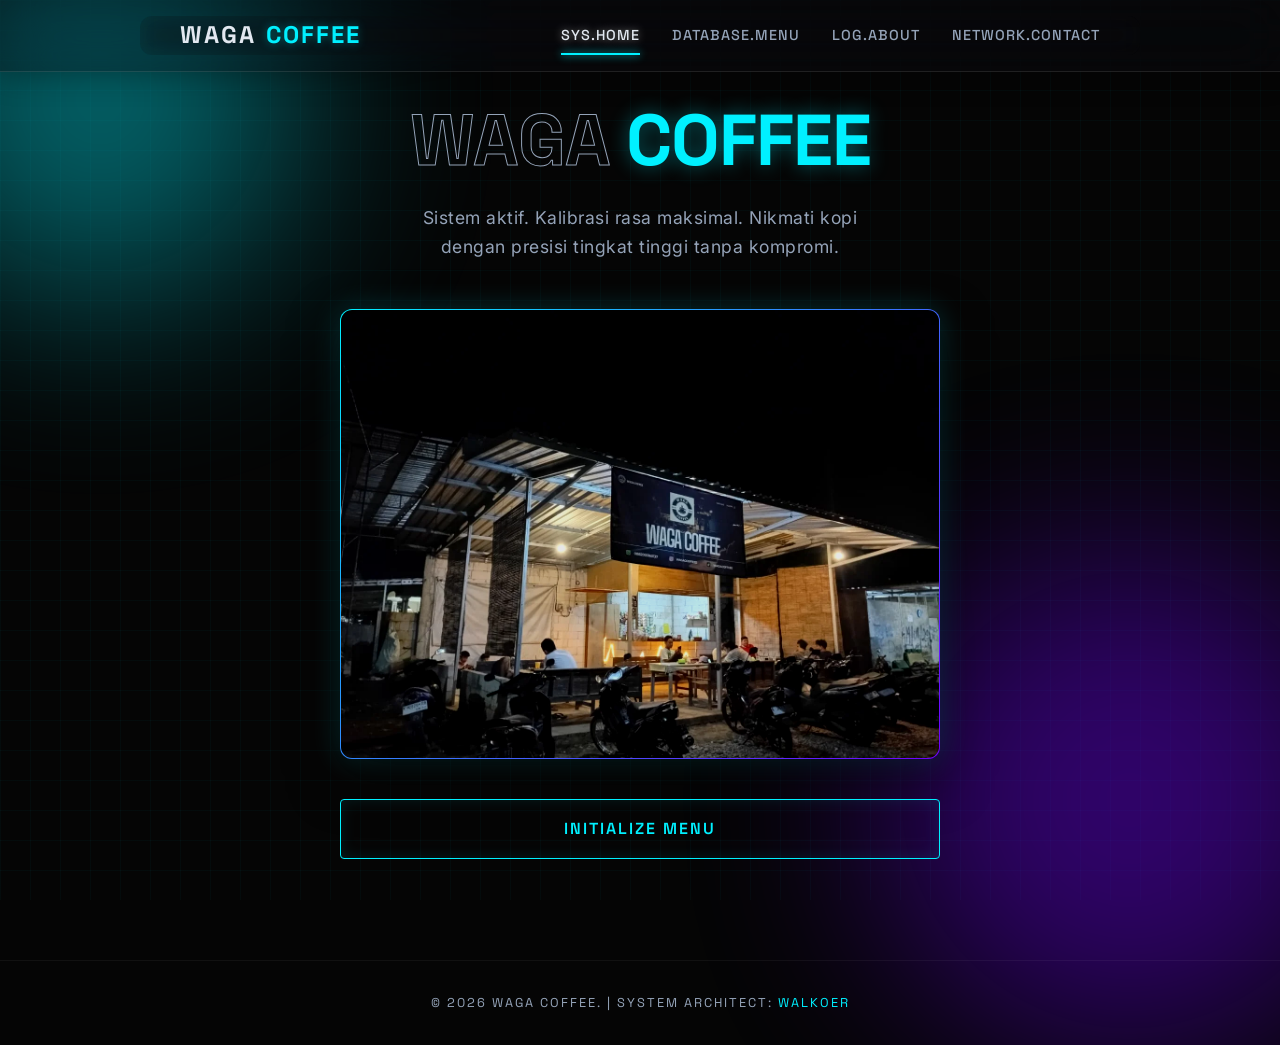
<file: index.html>
<!DOCTYPE html>
<html lang="id">
<head>
    <meta charset="UTF-8">
    <meta name="viewport" content="width=device-width, initial-scale=1.0">
    <title>WAGA COFFEE | SYS.INIT</title>
    <!-- Preconnect for fonts -->
    <link rel="preconnect" href="https://fonts.googleapis.com">
    <link rel="preconnect" href="https://fonts.gstatic.com" crossorigin>
    <link rel="stylesheet" href="style.css">
</head>

<body>
    <!-- Ambient Glow Orbs -->
    <div class="glow-orb cyan"></div>
    <div class="glow-orb purple"></div>

    <!-- Header/Navbar -->
    <header class="navbar">
        <div class="container">
            <div class="logo">WAGA<span>COFFEE</span></div>
            <div class="menu-toggle" id="mobile-menu">
                <span class="bar"></span>
                <span class="bar"></span>
                <span class="bar"></span>
            </div>
            <nav class="nav-links">
                <a href="index.html" class="active">Sys.Home</a>
                <a href="menu.html">Database.Menu</a>
                <a href="tentang.html">Log.About</a>
                <a href="kontak.html">Network.Contact</a>
            </nav>
        </div>
    </header>

    <!-- Hero Section -->
    <section class="hero-section">
        <div class="hero-container">
            <h1>
                <span class="outline">WAGA</span>
                <span class="glow">COFFEE</span>
            </h1>
            <p>Sistem aktif. Kalibrasi rasa maksimal. Nikmati kopi dengan presisi tingkat tinggi tanpa kompromi.</p>
            
            <div class="hero-image">
                <img src="WAGA-COFFE.webp" alt="Waga Kopi">
            </div>
            
            <div style="margin-top: 40px; display: flex; gap: 20px; justify-content: center;">
                <a href="menu.html" class="btn">Initialize Menu</a>
            </div>
        </div>
    </section>

    <footer class="footer">
        &copy; 2026 WAGA COFFEE. | SYSTEM ARCHITECT: <span>WALKOER</span>
    </footer>

    <script src="script.js"></script>
</body>
</html>
</file>
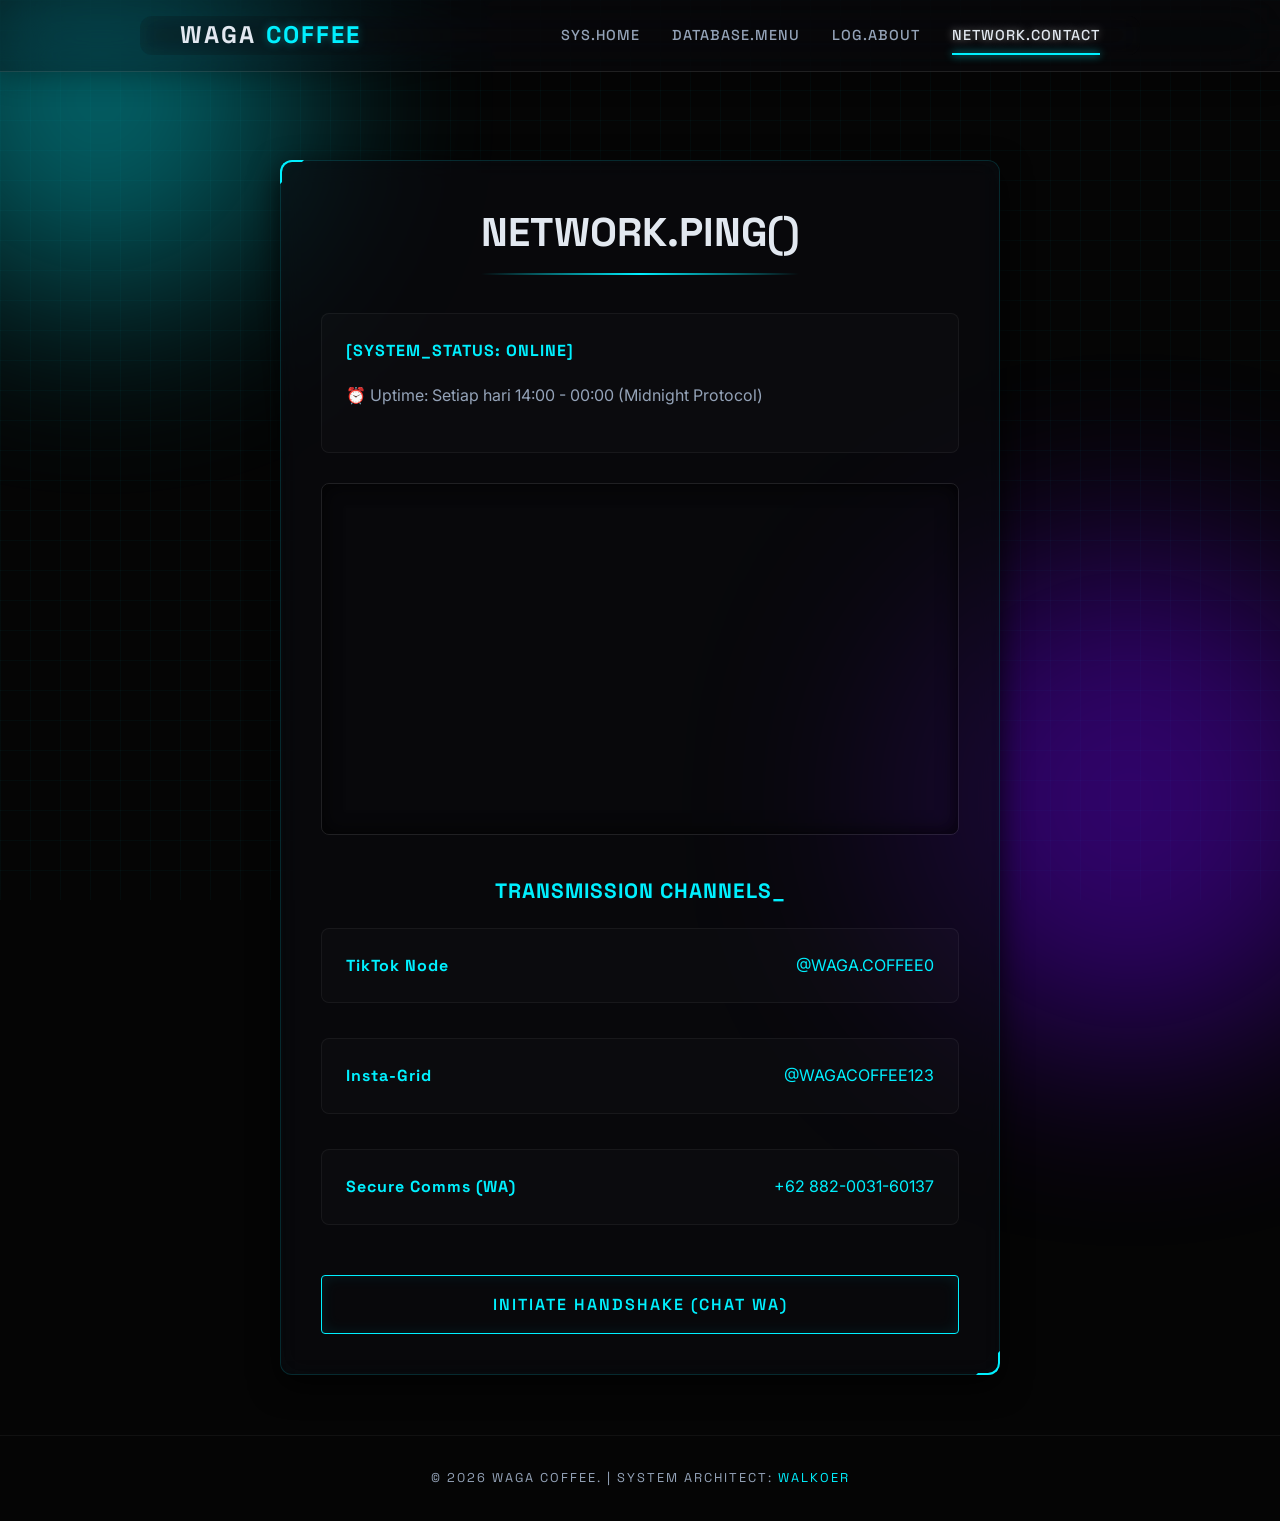
<file: kontak.html>
<!DOCTYPE html>
<html lang="id">
<head>
    <meta charset="UTF-8">
    <meta name="viewport" content="width=device-width, initial-scale=1.0">
    <title>Network Contact | WAGA COFFEE</title>
    <link rel="preconnect" href="https://fonts.googleapis.com">
    <link rel="preconnect" href="https://fonts.gstatic.com" crossorigin>
    <link rel="stylesheet" href="style.css">
</head>
<body>
    <!-- Ambient Glow Orbs -->
    <div class="glow-orb cyan"></div>
    <div class="glow-orb purple"></div>

    <!-- Header/Navbar -->
    <header class="navbar">
        <div class="container">
            <div class="logo">WAGA<span>COFFEE</span></div>
            <div class="menu-toggle" id="mobile-menu">
                <span class="bar"></span>
                <span class="bar"></span>
                <span class="bar"></span>
            </div>
            <nav class="nav-links">
                <a href="index.html">Sys.Home</a>
                <a href="menu.html">Database.Menu</a>
                <a href="tentang.html">Log.About</a>
                <a href="kontak.html" class="active">Network.Contact</a>
            </nav>
        </div>
    </header>

    <!-- Kontak Section -->
    <section class="content-section">
        <div class="container text-content">
            <h2 class="glitch-title">Network.Ping()</h2>
            
            <div class="info-box" style="text-align: center;">
                <p><strong>[SYSTEM_STATUS: ONLINE]</strong></p>
                <p style="margin-top: 10px;">⏰ Uptime: Setiap hari 14:00 - 00:00 (Midnight Protocol)</p>
            </div>

            <!-- Google Maps Embed -->
            <div class="map-container">
                <iframe 
                    src="https://maps.google.com/maps?q=-6.732222,110.839306&z=17&output=embed" 
                    allowfullscreen="" 
                    loading="lazy">
                </iframe>
            </div>

            <h3 style="text-align: center; margin-top: 40px;">Transmission Channels_</h3>
            
            <div style="display: flex; flex-direction: column; gap: 15px; margin-top: 20px;">
                <div class="info-item" style="display: flex; justify-content: space-between; align-items: center;">
                    <p style="margin: 0;"><strong>TikTok Node</strong></p>
                    <p style="margin: 0; color: var(--primary-color);">@WAGA.COFFEE0</p>
                </div>
                
                <div class="info-item" style="display: flex; justify-content: space-between; align-items: center;">
                    <p style="margin: 0;"><strong>Insta-Grid</strong></p>
                    <p style="margin: 0; color: var(--primary-color);">@WAGACOFFEE123</p>
                </div>
                
                <div class="info-item" style="display: flex; justify-content: space-between; align-items: center;">
                    <p style="margin: 0;"><strong>Secure Comms (WA)</strong></p>
                    <p style="margin: 0; color: var(--primary-color);">+62 882-0031-60137</p>
                </div>
            </div>
            
            <div style="margin-top: 30px;">
                <a href="https://wa.me/62882003160137" target="_blank" class="btn">Initiate Handshake (Chat WA)</a>
            </div>
        </div>
    </section>

    <footer class="footer">
        &copy; 2026 WAGA COFFEE. | SYSTEM ARCHITECT: <span>WALKOER</span>
    </footer>

    <script src="script.js"></script>
</body>
</html>
</file>
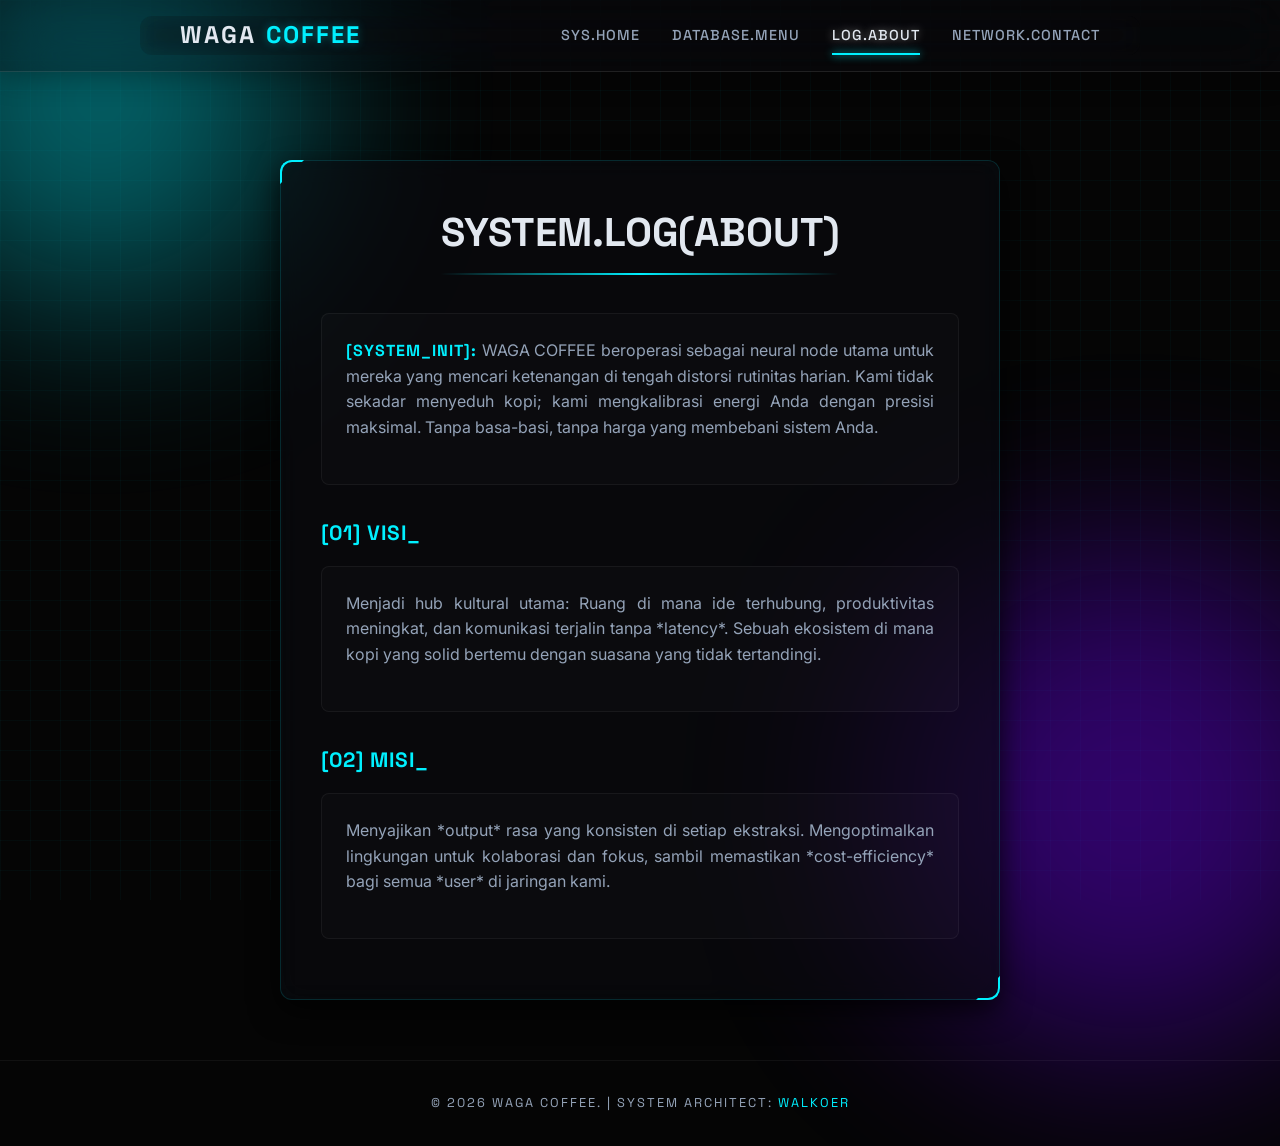
<file: tentang.html>
<!DOCTYPE html>
<html lang="id">
<head>
    <meta charset="UTF-8">
    <meta name="viewport" content="width=device-width, initial-scale=1.0">
    <title>Log About | WAGA COFFEE</title>
    <link rel="preconnect" href="https://fonts.googleapis.com">
    <link rel="preconnect" href="https://fonts.gstatic.com" crossorigin>
    <link rel="stylesheet" href="style.css">
</head>
<body>
    <!-- Ambient Glow Orbs -->
    <div class="glow-orb cyan"></div>
    <div class="glow-orb purple"></div>

    <!-- Header/Navbar -->
    <header class="navbar">
        <div class="container">
            <div class="logo">WAGA<span>COFFEE</span></div>
            <div class="menu-toggle" id="mobile-menu">
                <span class="bar"></span>
                <span class="bar"></span>
                <span class="bar"></span>
            </div>
            <nav class="nav-links">
                <a href="index.html">Sys.Home</a>
                <a href="menu.html">Database.Menu</a>
                <a href="tentang.html" class="active">Log.About</a>
                <a href="kontak.html">Network.Contact</a>
            </nav>
        </div>
    </header>

    <!-- Tentang Section -->
    <section class="content-section">
        <div class="container text-content">
            <h2 class="glitch-title">System.Log(About)</h2>
            
            <div class="info-box">
                <p><strong>[SYSTEM_INIT]:</strong> WAGA COFFEE beroperasi sebagai neural node utama untuk mereka yang mencari ketenangan di tengah distorsi rutinitas harian. Kami tidak sekadar menyeduh kopi; kami mengkalibrasi energi Anda dengan presisi maksimal. Tanpa basa-basi, tanpa harga yang membebani sistem Anda.</p>
            </div>
            
            <h3>[01] VISI_</h3>
            <div class="info-item">
                <p>Menjadi hub kultural utama: Ruang di mana ide terhubung, produktivitas meningkat, dan komunikasi terjalin tanpa *latency*. Sebuah ekosistem di mana kopi yang solid bertemu dengan suasana yang tidak tertandingi.</p>
            </div>

            <h3>[02] MISI_</h3>
            <div class="info-item">
                <p>Menyajikan *output* rasa yang konsisten di setiap ekstraksi. Mengoptimalkan lingkungan untuk kolaborasi dan fokus, sambil memastikan *cost-efficiency* bagi semua *user* di jaringan kami.</p>
            </div>
        </div>
    </section>

    <footer class="footer">
        &copy; 2026 WAGA COFFEE. | SYSTEM ARCHITECT: <span>WALKOER</span>
    </footer>

    <script src="script.js"></script>
</body>
</html>
</file>
<file: style.css>
/* --- GOOGLE FONTS & DESIGN SYSTEM --- */
@import url('https://fonts.googleapis.com/css2?family=Inter:wght@300;400;500;600;700&family=Space+Grotesk:wght@400;500;600;700&display=swap');

* {
    margin: 0;
    padding: 0;
    box-sizing: border-box;
}

:root {
    --primary-color: #00f0ff;       /* Cyber Cyan */
    --secondary-color: #7000ff;     /* Neon Purple */
    --accent-color: #ff003c;        /* Alert Red */
    --dark-color: #050505;          /* Deep Void Black */
    --surface-color: #0a0a0c;       /* Surface Dark */
    --bg-card: rgba(10, 10, 15, 0.6); /* Glass HUD panel */
    --border-glow: rgba(0, 240, 255, 0.4);
    --border-color: rgba(0, 240, 255, 0.15);
    --text-primary: #e2e8f0;        /* Bright Silver */
    --text-secondary: #94a3b8;      /* Muted Steel */
    --transition-smooth: all 0.3s cubic-bezier(0.25, 0.8, 0.25, 1);
    --transition-bounce: all 0.5s cubic-bezier(0.175, 0.885, 0.32, 1.275);
}

html {
    scroll-behavior: smooth;
    scrollbar-width: thin;
    scrollbar-color: var(--primary-color) var(--dark-color);
}

/* Custom Scrollbar for Sci-Fi feel */
::-webkit-scrollbar {
    width: 4px;
}
::-webkit-scrollbar-track {
    background: var(--dark-color);
}
::-webkit-scrollbar-thumb {
    background: var(--primary-color);
    box-shadow: 0 0 10px var(--primary-color);
}

body {
    font-family: 'Inter', sans-serif;
    background-color: var(--dark-color);
    color: var(--text-primary);
    line-height: 1.6;
    overflow-x: hidden;
    position: relative;
}

/* Cybernetic Grid Background */
body::before {
    content: '';
    position: fixed;
    top: 0;
    left: 0;
    width: 100%;
    height: 100%;
    background-image: 
        linear-gradient(rgba(0, 240, 255, 0.03) 1px, transparent 1px),
        linear-gradient(90deg, rgba(0, 240, 255, 0.03) 1px, transparent 1px);
    background-size: 30px 30px;
    z-index: -2;
    pointer-events: none;
}

/* Ambient Glow Orbs */
.glow-orb {
    position: fixed;
    border-radius: 50%;
    filter: blur(100px);
    z-index: -1;
    opacity: 0.4;
    animation: orbFloat 10s infinite alternate ease-in-out;
}
.glow-orb.cyan {
    width: 400px;
    height: 400px;
    background: var(--primary-color);
    top: -100px;
    left: -100px;
}
.glow-orb.purple {
    width: 500px;
    height: 500px;
    background: var(--secondary-color);
    bottom: -150px;
    right: -100px;
    animation-delay: -5s;
}

@keyframes orbFloat {
    0% { transform: translate(0, 0) scale(1); }
    100% { transform: translate(50px, 50px) scale(1.1); }
}

/* --- REUSABLE HUD CONTAINER --- */
.container {
    max-width: 720px;
    margin: 40px auto;
    background: var(--bg-card);
    border: 1px solid var(--border-color);
    border-radius: 12px;
    padding: 40px;
    backdrop-filter: blur(12px);
    box-shadow: 
        0 10px 30px rgba(0, 0, 0, 0.8),
        inset 0 0 20px rgba(0, 240, 255, 0.02);
    position: relative;
    animation: slideUpFade 0.6s cubic-bezier(0.16, 1, 0.3, 1) forwards;
    opacity: 0;
    transform: translateY(20px);
}

/* HUD Corner Accents */
.container::before, .container::after {
    content: '';
    position: absolute;
    width: 20px;
    height: 20px;
    border: 2px solid transparent;
    pointer-events: none;
}
.container::before {
    top: -1px; left: -1px;
    border-top-color: var(--primary-color);
    border-left-color: var(--primary-color);
    border-top-left-radius: 12px;
}
.container::after {
    bottom: -1px; right: -1px;
    border-bottom-color: var(--primary-color);
    border-right-color: var(--primary-color);
    border-bottom-right-radius: 12px;
}

@keyframes slideUpFade {
    to { opacity: 1; transform: translateY(0); }
}

/* --- NAVBAR --- */
.navbar {
    background: rgba(10, 10, 15, 0.4);
    backdrop-filter: blur(24px) saturate(180%);
    border-bottom: 1px solid rgba(255, 255, 255, 0.1);
    box-shadow: 0 4px 30px rgba(0, 0, 0, 0.3);
    padding: 1rem 0;
    position: fixed;
    top: 0; left: 0; right: 0;
    z-index: 1000;
}

.navbar .container {
    max-width: 1000px;
    margin: 0 auto;
    padding: 0 40px;
    display: flex;
    justify-content: space-between;
    align-items: center;
    background: transparent;
    border: none;
    box-shadow: none;
    animation: none;
    opacity: 1;
    transform: none;
}
.navbar .container::before, .navbar .container::after { display: none; }

.logo {
    font-family: 'Space Grotesk', sans-serif;
    font-size: 1.5rem;
    font-weight: 700;
    color: var(--text-primary);
    letter-spacing: 2px;
    display: flex;
    align-items: center;
    gap: 10px;
    text-transform: uppercase;
}

.logo span {
    color: var(--primary-color);
    text-shadow: 0 0 10px var(--border-glow);
}

.nav-links {
    display: flex;
    gap: 2rem;
}

.nav-links a {
    color: var(--text-secondary);
    text-decoration: none;
    font-family: 'Space Grotesk', sans-serif;
    font-weight: 500;
    font-size: 0.9rem;
    letter-spacing: 1px;
    text-transform: uppercase;
    position: relative;
    padding: 8px 0;
    transition: var(--transition-smooth);
}

.nav-links a::after {
    content: '';
    position: absolute;
    bottom: 0;
    left: 0;
    width: 0;
    height: 2px;
    background: var(--primary-color);
    box-shadow: 0 0 8px var(--primary-color);
    transition: var(--transition-smooth);
}

.nav-links a:hover, .nav-links a.active {
    color: var(--text-primary);
    text-shadow: 0 0 8px rgba(255, 255, 255, 0.5);
}

.nav-links a:hover::after, .nav-links a.active::after {
    width: 100%;
}

/* --- MOBILE MENU ICON --- */
.menu-toggle {
    display: none;
    flex-direction: column;
    justify-content: space-between;
    width: 30px;
    height: 21px;
    cursor: pointer;
    z-index: 1001;
}

.menu-toggle .bar {
    height: 3px;
    width: 100%;
    background-color: var(--text-primary);
    border-radius: 10px;
    transition: var(--transition-smooth);
    box-shadow: 0 0 5px var(--primary-color);
}

.menu-toggle.is-active .bar:nth-child(1) {
    transform: translateY(9px) rotate(45deg);
}

.menu-toggle.is-active .bar:nth-child(2) {
    opacity: 0;
}

.menu-toggle.is-active .bar:nth-child(3) {
    transform: translateY(-9px) rotate(-45deg);
}

/* --- HERO SECTION --- */
.hero-section {
    min-height: 100vh;
    display: flex;
    align-items: center;
    justify-content: center;
    padding: 100px 20px 40px;
    position: relative;
    overflow: hidden;
}

.hero-container {
    text-align: center;
    max-width: 800px;
    position: relative;
    z-index: 10;
}

.hero-container h1 {
    font-family: 'Space Grotesk', sans-serif;
    font-size: 4.5rem;
    font-weight: 800;
    line-height: 1.1;
    margin-bottom: 1.5rem;
    text-transform: uppercase;
    letter-spacing: -1px;
}

.hero-container h1 .outline {
    -webkit-text-stroke: 1px var(--text-secondary);
    color: transparent;
}

.hero-container h1 .glow {
    color: var(--primary-color);
    text-shadow: 0 0 20px var(--border-glow);
}

.hero-container p {
    font-size: 1.1rem;
    color: var(--text-secondary);
    max-width: 500px;
    margin: 0 auto 3rem;
    letter-spacing: 0.5px;
}

.hero-image {
    position: relative;
    max-width: 600px;
    margin: 0 auto;
    border-radius: 12px;
    padding: 1px;
    background: linear-gradient(135deg, var(--primary-color), var(--secondary-color));
    box-shadow: 0 20px 50px rgba(0,0,0,0.5), 0 0 30px rgba(0, 240, 255, 0.2);
    transition: var(--transition-bounce);
}

.hero-image img {
    width: 100%;
    height: auto;
    border-radius: 11px;
    display: block;
    filter: contrast(1.1) brightness(0.9);
}

.hero-image:hover {
    transform: translateY(-10px) scale(1.02);
    box-shadow: 0 30px 60px rgba(0,0,0,0.6), 0 0 50px rgba(112, 0, 255, 0.4);
}

/* --- SECTION HEADERS --- */
.content-section {
    padding-top: 120px;
    margin-bottom: 40px;
}

h2.glitch-title {
    font-family: 'Space Grotesk', sans-serif;
    font-size: 2.5rem;
    font-weight: 700;
    text-transform: uppercase;
    text-align: center;
    color: var(--text-primary);
    margin-bottom: 3rem;
    position: relative;
    display: inline-block;
    left: 50%;
    transform: translateX(-50%);
}

h2.glitch-title::before {
    content: '';
    position: absolute;
    bottom: -10px;
    left: 0;
    width: 100%;
    height: 2px;
    background: linear-gradient(90deg, transparent, var(--primary-color), transparent);
}

.section-title {
    font-family: 'Space Grotesk', sans-serif;
    font-size: 1.1rem;
    text-transform: uppercase;
    letter-spacing: 2px;
    color: var(--secondary-color);
    margin: 40px 0 20px 0;
    display: flex;
    align-items: center;
    font-weight: 600;
}

.section-title::after {
    content: '';
    flex: 1;
    margin-left: 15px;
    height: 1px;
    background: linear-gradient(90deg, var(--secondary-color), transparent);
    opacity: 0.3;
}

/* --- MENU ITEMS (HUD CARDS) --- */
.menu-list {
    margin-bottom: 30px;
}

.menu-item {
    margin-bottom: 12px;
    padding: 16px 20px;
    background: rgba(255, 255, 255, 0.02);
    border-radius: 8px;
    border: 1px solid rgba(255, 255, 255, 0.05);
    border-left: 3px solid var(--text-secondary);
    display: flex;
    justify-content: space-between;
    align-items: center;
    transition: var(--transition-smooth);
    position: relative;
    overflow: hidden;
}

.menu-item::before {
    content: '';
    position: absolute;
    top: 0; left: 0; right: 0; bottom: 0;
    background: linear-gradient(90deg, rgba(0,240,255,0.1), transparent);
    opacity: 0;
    transition: var(--transition-smooth);
}

.menu-item:hover {
    transform: translateX(10px);
    border-left-color: var(--primary-color);
    border-color: var(--border-color);
    background: rgba(0, 240, 255, 0.03);
    box-shadow: -5px 0 20px rgba(0, 240, 255, 0.1);
}

.menu-item:hover::before {
    opacity: 1;
}

.menu-text {
    position: relative;
    z-index: 1;
}

.menu-name {
    font-weight: 500;
    font-size: 1.05rem;
    color: var(--text-primary);
    font-family: 'Space Grotesk', sans-serif;
    letter-spacing: 0.5px;
}

.menu-item:hover .menu-name {
    color: var(--primary-color);
    text-shadow: 0 0 8px var(--border-glow);
}

/* --- BUTTONS --- */
.btn {
    display: inline-flex;
    align-items: center;
    justify-content: center;
    background: transparent;
    color: var(--primary-color);
    text-decoration: none;
    padding: 16px 32px;
    border-radius: 4px;
    font-family: 'Space Grotesk', sans-serif;
    font-weight: 600;
    font-size: 1rem;
    letter-spacing: 2px;
    text-transform: uppercase;
    border: 1px solid var(--primary-color);
    cursor: pointer;
    transition: var(--transition-smooth);
    box-shadow: 0 0 15px rgba(0, 240, 255, 0.1) inset;
    width: 100%;
    position: relative;
    overflow: hidden;
}

.btn::before {
    content: '';
    position: absolute;
    top: 0; left: -100%;
    width: 100%; height: 100%;
    background: linear-gradient(90deg, transparent, rgba(0,240,255,0.3), transparent);
    transition: var(--transition-smooth);
}

.btn:hover {
    background: rgba(0, 240, 255, 0.1);
    box-shadow: 0 0 20px rgba(0, 240, 255, 0.3), inset 0 0 20px rgba(0, 240, 255, 0.2);
    text-shadow: 0 0 5px #fff;
}

.btn:hover::before {
    left: 100%;
    transition: 0.6s ease-in-out;
}

/* --- INFO & CONTACT PANELS --- */
.info-box, .info-item {
    background: rgba(255, 255, 255, 0.02);
    border: 1px solid rgba(255, 255, 255, 0.05);
    padding: 24px;
    border-radius: 8px;
    margin-bottom: 20px;
    transition: var(--transition-smooth);
}

.info-item:hover {
    border-color: var(--border-color);
    background: rgba(0, 240, 255, 0.02);
}

.info-box p, .info-item p {
    color: var(--text-secondary);
    margin-bottom: 12px;
}

.info-box p strong, .info-item p strong {
    color: var(--primary-color);
    font-family: 'Space Grotesk', sans-serif;
    letter-spacing: 1px;
}

.map-container {
    margin-top: 30px;
    border-radius: 8px;
    overflow: hidden;
    border: 1px solid rgba(255, 255, 255, 0.1);
    position: relative;
}

.map-container::after {
    content: '';
    position: absolute;
    top:0; left:0; right:0; bottom:0;
    pointer-events: none;
    box-shadow: inset 0 0 20px rgba(0,0,0,0.8);
}

.map-container iframe {
    width: 100%;
    height: 350px;
    border: 0;
    display: block;
    filter: invert(90%) hue-rotate(180deg) contrast(1.2); /* Cyberpunk map style */
    transition: var(--transition-smooth);
}

.map-container:hover iframe {
    filter: invert(90%) hue-rotate(180deg) contrast(1.3) brightness(1.1);
}

/* --- TEXT CONTENT --- */
.text-content h3 {
    font-family: 'Space Grotesk', sans-serif;
    font-size: 1.3rem;
    color: var(--primary-color);
    margin: 2rem 0 1rem;
    text-transform: uppercase;
    letter-spacing: 1px;
}

.text-content p {
    margin-bottom: 1.2rem;
    text-align: justify;
}

/* --- FOOTER --- */
.footer {
    text-align: center;
    padding: 2rem 1.5rem;
    font-family: 'Space Grotesk', sans-serif;
    font-size: 0.8rem;
    letter-spacing: 2px;
    color: var(--text-secondary);
    border-top: 1px solid rgba(255,255,255,0.05);
    margin-top: 60px;
    text-transform: uppercase;
}

.footer span {
    color: var(--primary-color);
}

/* --- RESPONSIVE --- */
@media (max-width: 768px) {
    .container {
        margin: 20px;
        padding: 24px;
    }
    
    .hero-container h1 {
        font-size: 3rem;
    }
    
    .navbar .container {
        padding: 0 20px;
    }
    
    .menu-toggle {
        display: flex;
    }
    
    .nav-links {
        position: absolute;
        top: 100%;
        left: 0;
        width: 100%;
        background: rgba(10, 10, 15, 0.85);
        backdrop-filter: blur(24px) saturate(180%);
        flex-direction: column;
        gap: 0;
        padding: 0;
        border-bottom: 1px solid rgba(255, 255, 255, 0.1);
        box-shadow: 0 10px 30px rgba(0, 0, 0, 0.5);
        transform: translateY(-150%);
        opacity: 0;
        transition: var(--transition-bounce);
        visibility: hidden;
        z-index: 999;
    }
    
    .nav-links.active {
        transform: translateY(0);
        opacity: 1;
        visibility: visible;
        padding: 20px 0;
    }
    
    .nav-links a {
        padding: 15px 40px;
        font-size: 1rem;
        display: block;
        width: 100%;
        text-align: left;
    }
    
    .nav-links a::after {
        display: none;
    }
    
    h2.glitch-title {
        font-size: 1.8rem;
    }
}

@media (max-width: 480px) {
    .hero-container h1 {
        font-size: 2.2rem;
    }
}
</file>
